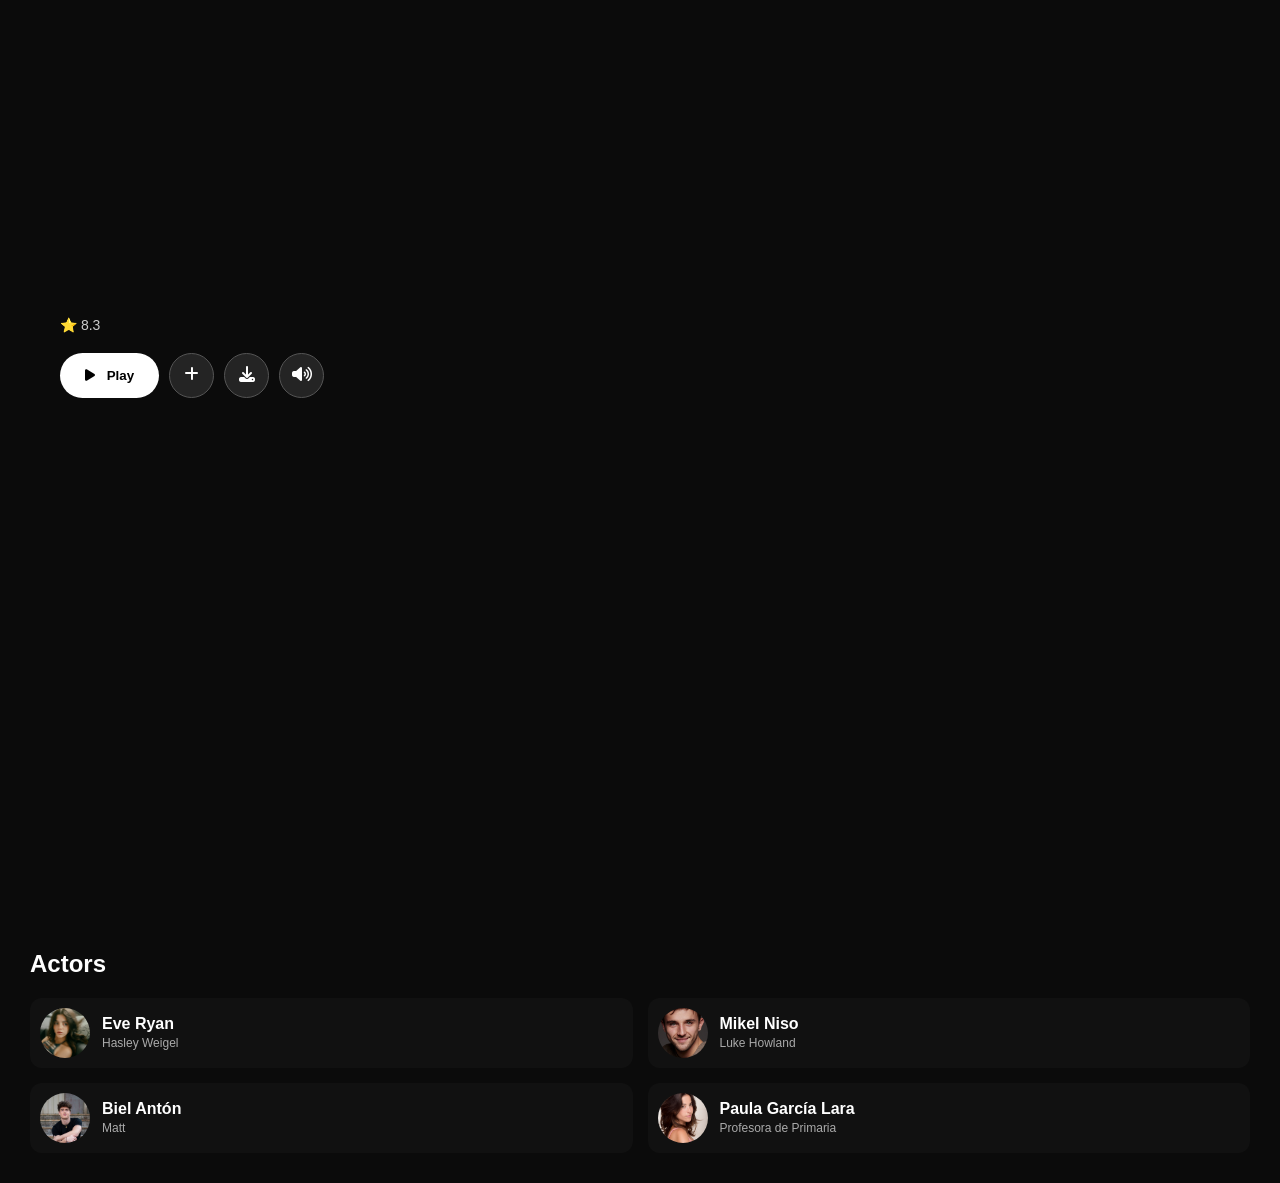
<file: detalle.html>
<!DOCTYPE html>
<html lang="es">
<head>
  <meta charset="UTF-8">
  <title>NexVertex</title>
  <link rel="stylesheet" href="styles.css">
  <link rel="stylesheet" href="https://cdnjs.cloudflare.com/ajax/libs/font-awesome/6.5.0/css/all.min.css">
</head>
<body>

<div class="hero">

  <iframe id="trailer" class="bg-video" src="" frameborder="0" allow="autoplay; fullscreen"></iframe>

  <iframe 
  id="iframe2"
  class="player"
  src=""
  frameborder="0"
  allowfullscreen>
</iframe>

  <div class="overlay">
    <h1 id="title"></h1>

    <div class="info">
      <span>⭐ 8.3</span>
      <span id="year"></span>
      <span id="genre"></span>
    </div>

    <p class="sinopsis" id="sinopsis"></p>

    <div class="buttons">
      <button class="play" onclick="openServerModal()">
        <i class="fa-solid fa-play"></i> Play
      </button>

      <button class="icon">
        <i class="fa-solid fa-plus"></i>
      </button>

      <button class="icon">
        <i class="fa-solid fa-download"></i>
      </button>

      <button class="icon" onclick="playTrailerSound()">
        <i class="fa-solid fa-volume-high"></i>
      </button>
    </div>
  </div>

</div>

<!-- MODAL SERVIDORES -->
<div id="serverModal" class="modal">
  <div class="modal-box">

    <div class="modal-header">
      <h2>SERVERS</h2>
      <span onclick="closeModal()">✕</span>
    </div>

    <div class="server-item" onclick="startServer(server1)">
      <div>
        <p>Servidor 1</p>
        <span>HD • Latino</span>
      </div>
      <i class="fa-solid fa-play"></i>
    </div>

    <div class="server-item" onclick="startServer(server2)">
      <div>
        <p>Servidor 2</p>
        <span>HD • Latino</span>
      </div>
      <i class="fa-solid fa-play"></i>
    </div>

  </div>
</div>

<div class="actors">
  <h2>Actors</h2>

  <div class="actor-grid">

    <div class="actor-card">
      <img src="actor1.jpg">
      <div>
        <p class="name">Eve Ryan</p>
        <span>Hasley Weigel</span>
      </div>
    </div>

    <div class="actor-card">
      <img src="actor2.jpg">
      <div>
        <p class="name">Mikel Niso</p>
        <span>Luke Howland</span>
      </div>
    </div>

    <div class="actor-card">
      <img src="actor3.jpg">
      <div>
        <p class="name">Biel Antón</p>
        <span>Matt</span>
      </div>
    </div>

    <div class="actor-card">
      <img src="actor4.jpg">
      <div>
        <p class="name">Paula García Lara</p>
        <span>Profesora de Primaria</span>
      </div>
    </div>

  </div>
</div>

<script>
const title = localStorage.getItem("movieTitle");
document.getElementById("title").innerText = title;

let trailerURL = "";
let sinopsis = "";
let year = "";
let genre = "";
let server1 = "";
let server2 = "";

if (title === "BATMAN") {
  trailerURL = "https://www.youtube.com/embed/mqqft2x_Aa4?autoplay=1&mute=1&controls=0&loop=1&playlist=mqqft2x_Aa4";
  sinopsis = "Batman explora la corrupción existente en la ciudad de Gotham y el vínculo de esta con su propia familia.";
  year = "2022";
  genre = "Action / Crime";

  server1 = "https://vimeos.net/embed-z44va8djlfyu.html";
  server2 = "https://drive.google.com/file/d/1otVonrrZRxlv6Kz2hFppE8K5pw7FTAHb/preview";
}

else if (title === "Super Mario Galaxy") {
  trailerURL = "https://www.youtube.com/embed/ipzEY7c7it8?autoplay=1&mute=1&controls=0&loop=1&playlist=ipzEY7c7it8";
  sinopsis = "Super Mario Galaxy: la película es una película de acción, aventura y comedia animada por ordenador basada en la franquicia de videojuegos Mario de Nintendo";
  year = "2026";
  genre = "Infantil / Animada";

  server1 = "https://drive.google.com/file/d/1otVonrrZRxlv6Kz2hFppE8K5pw7FTAHb/preview";
  server2 = "https://ok.ru/videoembed/14268369603105";
}

else if (title === "Proyecto Salvación") {
  trailerURL = "https://www.youtube.com/embed/jz6JB0LCNRs?autoplay=1&mute=1&controls=0&loop=1&playlist=jz6JB0LCNRs";
  sinopsis = "Project Hail Mary es una película de aventuras de ciencia ficción estadounidense...";
  year = "2026";
  genre = "Acción / Drama";

  server1 = "https://drive.google.com/file/d/1dgNMrCfHIKP-MVjpE0gv_hXDHuQhKTWx/preview";
  server2 = "https://drive.google.com/file/d/1otVonrrZRxlv6Kz2hFppE8K5pw7FTAHb/preview";
}

else if (title === "Yo Antes de Ti") {

  trailerURL = "https://www.youtube.com/embed/FRrc2X4Uzm4?autoplay=1&mute=1&controls=0&loop=1&playlist=FRrc2X4Uzm4";

  sinopsis = "La vida de Louisa Clark, una chica alegre y alocada, que va empalmando un trabajo con otro para ayudar a su familia, cambia por completo cuando comienza a trabajar como cuidadora de Will Traynor.";

  year = "2016";
  genre = "Romance / Drama";

  server1 = "https://ok.ru/videoembed/9593002134020";
  server2 = "";
}

else if (title === "A Traves De Mi Ventana") {

  trailerURL = "https://www.youtube.com/embed/ibjAgqsgQzc?autoplay=1&mute=1&controls=0&loop=1&playlist=ibjAgqsgQzc";

  sinopsis = "La atracción de Raquel por su vecino se convierte en algo más cuando él empieza a enamorarse de ella, pese a las objeciones de su familia";

  year = "2016";
  genre = "Romance / Drama";

  server1 = "https://ok.ru/videoembed/7219329567279";
  server2 = "";
}

else if (title === "interestelar") {

  trailerURL = "https://www.youtube.com/embed/LYS2O1nl9iM?autoplay=1&mute=1&controls=0&loop=1&playlist=LYS2O1nl9iM";

  sinopsis = "Gracias a un descubrimiento, un grupo de científicos y exploradores, encabezados por Cooper, se embarcan en un viaje espacial para encontrar un lugar con las condiciones necesarias para reemplazar a la Tierra y comenzar una nueva vida allí";

  year = "2014";
  genre = "Ciencia Ficcion / Drama";

  server1 = "https://drive.google.com/file/d/1Pla9N-4Sj3rmpmdrRB0TPJYOOH2dvluY/preview";
  server2 = "https://vimeos.net/embed-f7k7klf8w53e.html";
}

else if (title === "LaLaLand:ciudad de sueños") {

  trailerURL = "https://www.youtube.com/embed/0pdqf4P9MB8?autoplay=1&mute=1&controls=0&loop=1&playlist=0pdqf4P9MB8";

  sinopsis = "Sebastian, un pianista de jazz, y Mia, una aspirante a actriz, se enamoran locamente; pero la ambición desmedida que tienen por triunfar en sus respectivas carreras, en una ciudad como Los Ángeles, repleta de competencia y carente de piedad, pone en peligro su amor";

  year = "2016";
  genre = "Romance / Drama";

  server1 = "https://www.youtube.com/embed/-WnN03MnIR0?autoplay=1&mute=0&controls=1";
  server2 = "";
}

else if (title === "Avatar: Aang, El último Maestro Aire") {

  trailerURL = "https://www.youtube.com/embed/XrIPTKTa-Mc?autoplay=1&mute=1&controls=0&loop=1&playlist=XrIPTKTa-Mc&start=2";

  sinopsis = "Jake Sully vive con su nueva familia en Pandora, pero una antigua amenaza regresa para terminar lo que empezó";

  year = "2026";
  genre = "Ciencia Ficción / Aventura";

  server1 = "https://ok.ru/videoembed/14314920151585";
  server2 = "https://drive.google.com/file/d/1vmER7NUuXKQekuFfalqvV_wfmTO1wkhY/preview";
}

else if (title === "Scream 7") {

  trailerURL = "https://www.youtube.com/embed/WZXCpje7ZNo?autoplay=1&mute=1&controls=0&loop=1&playlist=WZXCpje7ZNo";

  sinopsis = "Una nueva ola de asesinatos sacude la ciudad, obligando a un grupo de jóvenes a enfrentarse una vez más al misterioso Ghostface en un juego mortal de terror y supervivencia.";

  year = "2026";
  genre = "Terror / Slasher";

  server1 = "https://drive.google.com/file/d/1kSSvFP0m_0anQlimqc345mPoQtSUtWIT/preview";
  server2 = "";
}

else if (title === "Hoppers") {

  trailerURL = "https://www.youtube.com/embed/9P_3xFt3HBk?autoplay=1&mute=1&controls=0&loop=1&playlist=9P_3xFt3HBk&start=3";

  sinopsis = "Hopper es una aventura llena de acción donde un joven héroe deberá enfrentarse a desafíos inesperados mientras descubre su verdadero propósito.";

  year = "2026";
  genre = "Aventura / Acción";

  server1 = "https://ok.ru/videoembed/14320788179489";
  server2 = "";
}

else if (title === "Silent Hill: Regreso al Infierno") {

  trailerURL = "https://www.youtube.com/embed/RzzTn93ffZw?autoplay=1&mute=1&controls=0&loop=1&playlist=RzzTn93ffZw";

  sinopsis = "Una mujer regresa al misterioso pueblo de Silent Hill en busca de respuestas,";

  year = "2026";
  genre = "Terror / Suspenso";

  server1 = "https://vimeos.net/embed-2hyj4sw0xcor.html";
  server2 = "";
}

else if (title === "Boulevard") {

  trailerURL = "https://www.youtube.com/embed/rZ6xn57p4J0?autoplay=1&mute=1&controls=0&loop=1&playlist=rZ6xn57p4J0";

  sinopsis = "Boulevard 2026 cuenta la historia de un joven que lucha contra sus propios demonios mientras intenta encontrar su lugar en un mundo lleno de decisiones difíciles y emociones intensas.";

  year = "2026";
  genre = "Drama / Romance";

  server1 = "https://drive.google.com/file/d/16ReKjDd5J1xQj-yp_flW1aQsIHiRGwyx/preview";
  server2 = "https://ok.ru/videoembed/14458748799521";
}


document.getElementById("trailer").src = trailerURL;
document.getElementById("sinopsis").innerText = sinopsis;
document.getElementById("year").innerText = year;
document.getElementById("genre").innerText = genre;

function openServerModal() {
  document.getElementById("serverModal").style.display = "flex";
}

function closeModal() {
  document.getElementById("serverModal").style.display = "none";
}

function startServer(server) {
  document.getElementById("serverModal").style.display = "none";

  const iframe = document.getElementById("iframe2");
  iframe.src = server;
  iframe.style.display = "block";

  document.getElementById("trailer").style.display = "none";
}

function playTrailerSound() {
  const trailer = document.getElementById("trailer");
  trailer.src = trailer.src.replace("mute=1", "mute=0") + "&autoplay=1";
}

document.getElementById("serverModal").onclick = function () {
  this.style.display = "none";
};
</script>

</body>
</html>
</file>
<file: styles.css>
/* GENERAL */
body {
  margin: 0;
  font-family: 'Poppins', sans-serif;
  background: #0b0b0b;
  color: white;
  overflow-x: hidden;
}

/* NAVBAR */
.navbar {
  display: flex;
  justify-content: space-between;
  align-items: center;
  padding: 20px;
}

.logo {
  color: #ff2e63;
  font-size: 28px;
}

/* BUSCADOR */
.search-box {
  background: #111;
  padding: 10px 15px;
  border-radius: 25px;
  display: flex;
  align-items: center;
}

.search-box input {
  background: transparent;
  border: none;
  outline: none;
  color: white;
  margin-left: 10px;
}

/* HERO */
.hero {
  position: relative;
  width: 100%;
  height: 100vh;
  overflow: hidden;
}

/* VIDEO */
.bg-video {
  position: absolute;
  top: 50%;
  left: 50%;
  width: 120vw;
  height: 120vh;
  transform: translate(-50%, -50%);
  pointer-events: none;
  border: none;
  filter: brightness(0.4);
}

/* OVERLAY */
.overlay {
  position: absolute;
  top: 30%;
  left: 60px;
  z-index: 2;
  max-width: 500px;
}

.overlay h1 {
  font-size: 70px;
  margin-bottom: 15px;
}

/* INFO */
.info {
  display: flex;
  gap: 15px;
  margin-bottom: 10px;
  color: #ccc;
  font-size: 14px;
}

/* SINOPSIS */
.sinopsis {
  font-size: 15px;
  color: #ddd;
  margin-bottom: 20px;
  line-height: 1.5;
}

/* BOTONES */
.buttons {
  display: flex;
  gap: 10px;
}

/* PLAY */
.play {
  background: white;
  color: black;
  font-weight: bold;
  padding: 10px 25px;
  border-radius: 25px;
  border: none;
  cursor: pointer;
  transition: 0.3s;
}

.play i {
  margin-right: 8px;
}

.play:hover {
  background: #FF2E63;
  color: white;
}

/* ICONOS */
.icon {
  width: 45px;
  height: 45px;
  border-radius: 50%;
  background: rgba(255,255,255,0.1);
  color: white;
  border: 1px solid #555;
  font-size: 16px;
  cursor: pointer;
  transition: 0.3s;
}

.icon:hover {
  background: #FF2E63;
  color: white;
  border-color: #FF2E63;
}

/* ACTORES */
.actors {
  margin-top: 0;
  padding: 30px;
}

.actor-list {
  display: flex;
  gap: 10px;
}

.actor {
  background: #1a1a1a;
  padding: 15px;
  border-radius: 10px;
}

/* PLAYER */
.player {
  position: absolute;
  top: 0;
  left: 0;
  width: 100%;
  height: 100%;
  display: none;
  z-index: 5;
}

/* CATEGORÍAS */
.category {
  padding: 20px;
}

.category h2 {
  margin-bottom: 10px;
}

/* MOVIES */
.movies {
  display: flex;
  gap: 15px;
  overflow-x: auto;
  padding-bottom: 10px;
}

/* TARJETA */
.movie {
  min-width: 150px;
  cursor: pointer;
  transition: 0.3s;
}

.movie img {
  width: 100%;
  height: 300px;
  object-fit: cover;
  border-radius: 10px;
}

/* TEXTO */
.movie p {
  text-align: center;
  margin-top: 5px;
  font-size: 14px;
}

/* HOVER */
.movie:hover {
  transform: scale(1.1);
}

/* SCROLL */
.movies::-webkit-scrollbar {
  height: 6px;
}

.movies::-webkit-scrollbar-thumb {
  background: #ff2e63;
  border-radius: 10px;
}

/* MODAL SERVIDORES */
.modal {
  position: fixed;
  top: 0;
  left: 0;
  width: 100%;
  height: 100%;
  background: black;
  display: none;
  justify-content: center;
  align-items: center;
  z-index: 999;
}

.modal-box {
  width: 400px;
  max-width: 90%;
}

.modal-header {
  display: flex;
  justify-content: space-between;
  margin-bottom: 20px;
}

.modal-header h2 {
  font-size: 14px;
  letter-spacing: 2px;
  color: #aaa;
}

.modal-header span {
  cursor: pointer;
}

.server-item {
  background: #111;
  padding: 15px;
  border-radius: 10px;
  margin-bottom: 10px;
  display: flex;
  justify-content: space-between;
  align-items: center;
  transition: 0.3s;
}

.server-item:hover {
  background: #1f1f1f;
}

.server-item p {
  margin: 0;
}

.server-item span {
  font-size: 12px;
  color: #888;
}

header {
  display: flex;
  align-items: center;
  padding: 10px 40px;
}

.logo-img {
  width: 160px;
  transition: 0.3s;
}

.logo-img:hover {
  transform: scale(1.1);
}

.actor-grid {
  display: grid;
  grid-template-columns: repeat(2, 1fr);
  gap: 15px;
}

.actor-card {
  display: flex;
  align-items: center;
  gap: 12px;
  background: #111;
  padding: 10px;
  border-radius: 12px;
  transition: 0.3s;
}

.actor-card:hover {
  background: #1f1f1f;
  transform: scale(1.03);
}

.actor-card img {
  width: 50px;
  height: 50px;
  border-radius: 50%;
  object-fit: cover;
}

.name {
  margin: 0;
  font-weight: bold;
}

.actor-card span {
  font-size: 12px;
  color: #aaa;
}


/* NAVBAR MEJORADA */
.navbar {
  position: fixed;
  top: 0;
  width: 100%;
  display: flex;
  justify-content: space-between;
  align-items: center;
  padding: 10px 40px;
  background: rgba(0,0,0,0.7);
  backdrop-filter: blur(10px);
  z-index: 10;
}

/* HERO */
.hero-home {
  height: 90vh;
  background: linear-gradient(to top, #0b0b0b, transparent),
              url('hero.jpg') center/cover no-repeat;
  display: flex;
  align-items: center;
  padding-left: 60px;
  margin-top: 70px;
}

.hero-overlay h1 {
  font-size: 60px;
  margin: 0;
}

.hero-overlay p {
  color: #ccc;
  margin-top: 10px;
}

/* CATEGORÍAS */
.category {
  padding: 20px 40px;
}

/* FILAS TIPO NETFLIX */
.movies-row {
  display: flex;
  gap: 15px;
  overflow-x: auto;
  padding-top: 10px;
  scroll-behavior: smooth;
}

.movies-row::-webkit-scrollbar {
  display: none;
}

/* TARJETAS */
.movie {
  min-width: 180px;
  cursor: pointer;
  transition: 0.3s;
}

.movie img {
  width: 100%;
  height: 260px;
  object-fit: cover;
  border-radius: 12px;
}

.movie p {
  text-align: center;
  margin-top: 8px;
  font-size: 14px;
}

/* HOVER PRO */
.movie:hover {
  transform: scale(1.1);
  z-index: 5;
}

/* BUSCADOR */
.search-box {
  display: flex;
  align-items: center;
  background: rgba(255,255,255,0.1);
  padding: 8px 15px;
  border-radius: 20px;
}

.search-box input {
  background: transparent;
  border: none;
  outline: none;
  color: white;
  margin-left: 10px;
}

/* LOGO */
.logo-img {
  width: 150px;
}

/* RESPONSIVE */
@media(max-width:768px){
  .hero-overlay h1 {
    font-size: 35px;
  }

  .movie {
    min-width: 140px;
  }
}
</file>
